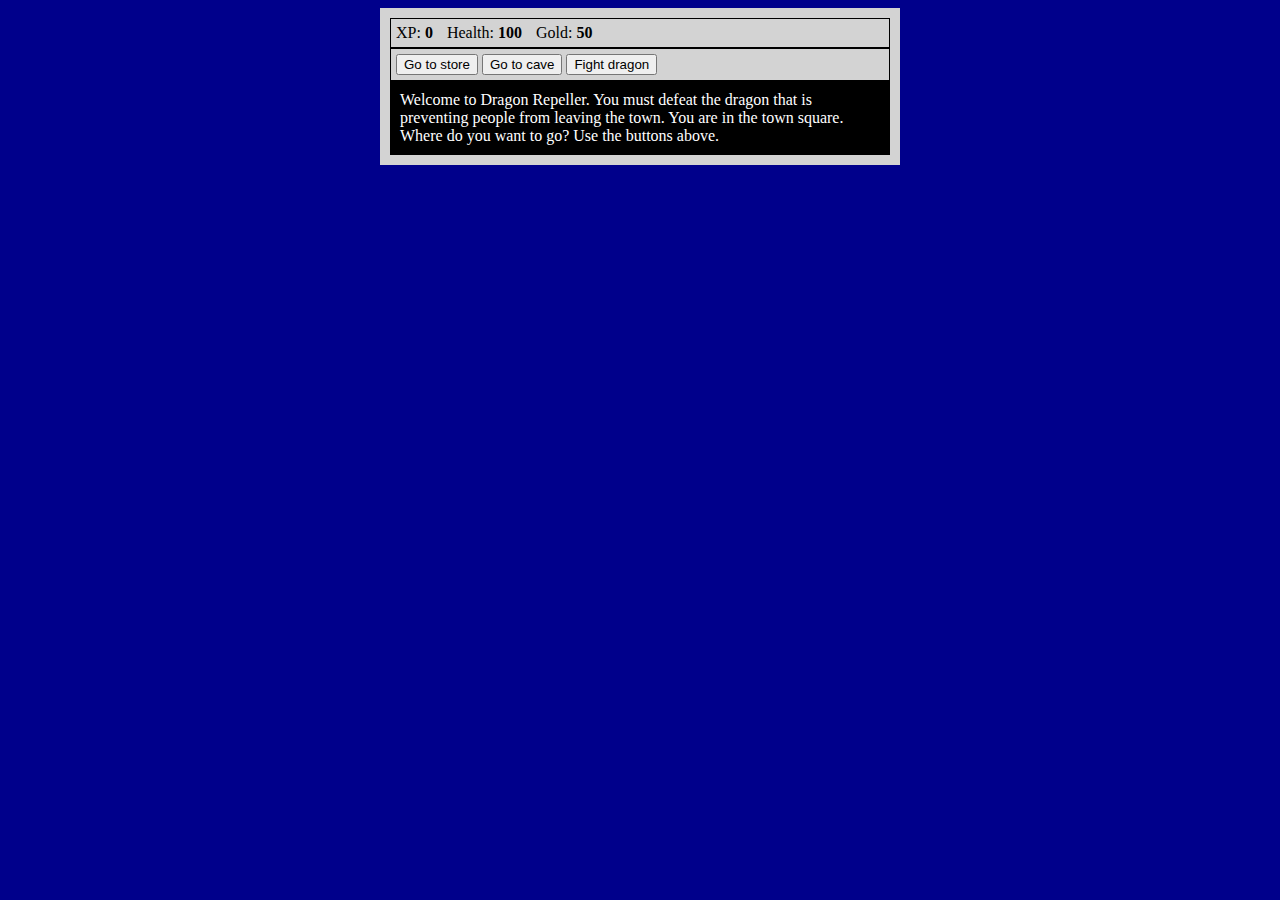
<file: basicFront/index.html>
<!DOCTYPE html>
<html lang="en" >

<head>
  <meta charset="UTF-8">
  <title>RPG - Dragon Repeller</title>
  <link rel="stylesheet" href="style.css">
</head>

<body>
<div id="game">
  <div id="stats">
    <span class="stat">XP: <strong><span id="xpText">0</span></strong></span>
    <span class="stat">Health: <strong><span id="healthText">100</span></strong></span>
    <span class="stat">Gold: <strong><span id="goldText">50</span></strong></span>
  </div>
  <div id="controls">
    <button id="button1">Go to store</button>
    <button id="button2">Go to cave</button>
    <button id="button3">Fight dragon</button>
  </div>
  <div id="monsterStats">
    <span class="stat">Monster Name: <strong><span id="monsterName"></span></strong></span>
    <span class="stat">Health: <strong><span id="monsterHealth"></span></strong></span>
  </div>
  <div id="text">Welcome to Dragon Repeller. You must defeat the dragon that is preventing people from leaving the town. You are in the town square. Where do you want to go? Use the buttons above.</div>
</div>
<script  src="script.js"></script>
</body>

</html>
</file>
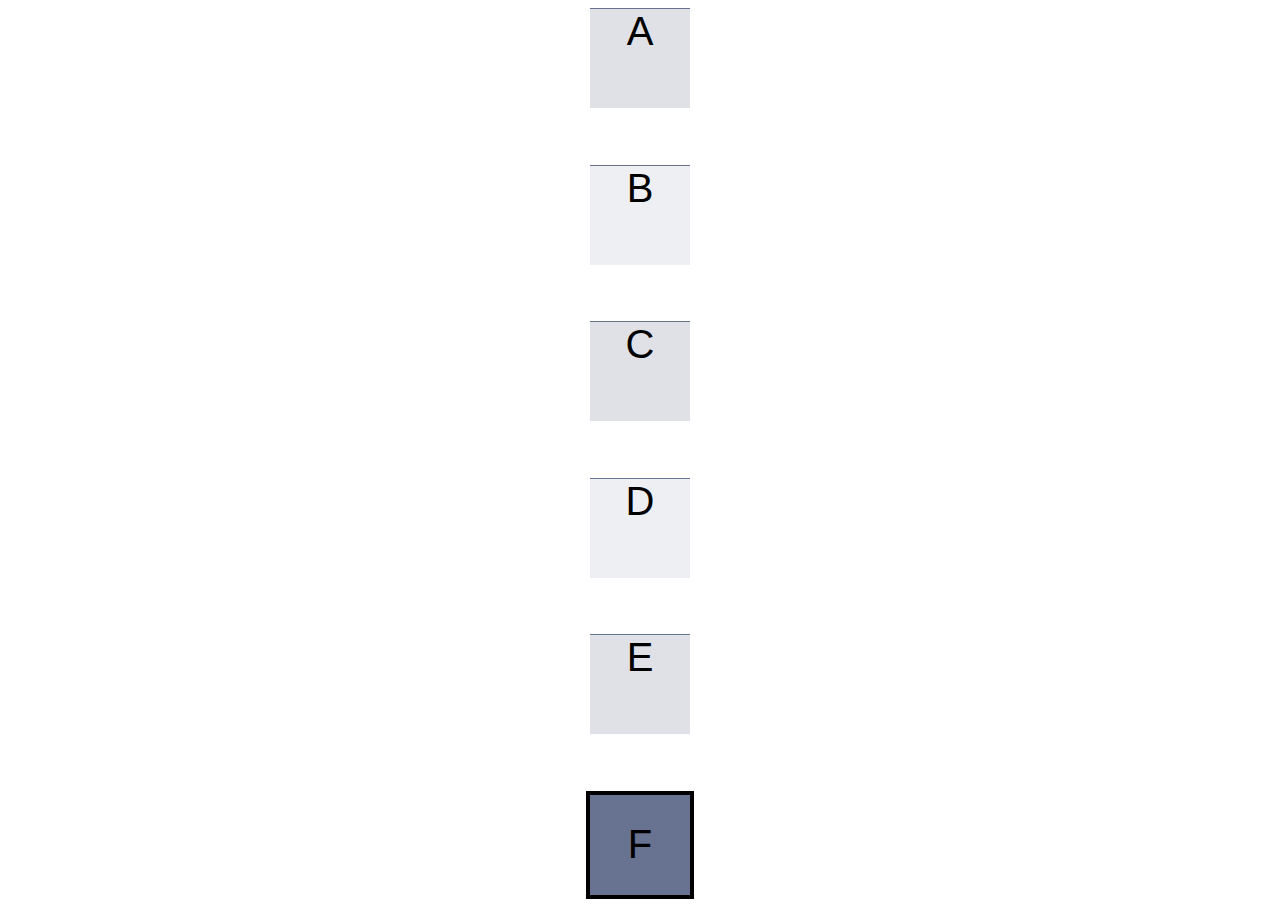
<file: project1/problem1.html>
<!DOCTYPE html>
<html lang="en">
<head>
    <meta charset="UTF-8">
    <meta name="viewport" content="width=device-width, initial-scale=1.0">
    <title>Project 1</title>
    <link rel="stylesheet" href="styleA.css">
    
</head>
<body>
    <div class="container">
        <div class="box">
            <p>A</p>
        </div>
        <div class="box">
            <p>B</p>
        </div>
        <div class="box">
            <p>C</p>
        </div>
        <div class="box">
            <p>D</p>
        </div>
        <div class="box">
            <p>E</p>
        </div>
        <div class="final">
            <p>F</p>
        </div>
    </div>
</body>
</html>
</file>
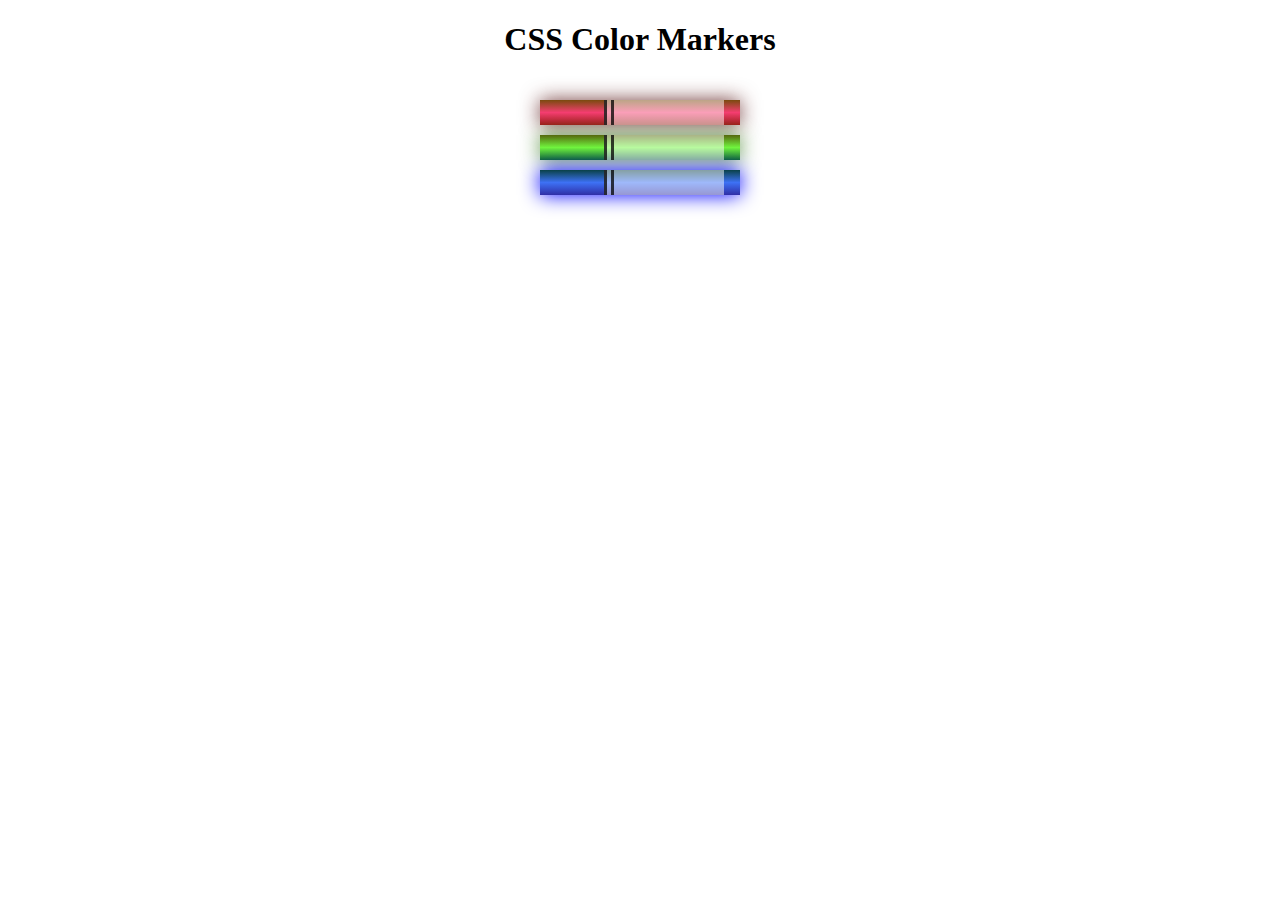
<file: usingColor/ColorMarker.html>
<!DOCTYPE html>
<html lang="en">
  <head>
    <meta charset="utf-8">
    <meta name="viewport" content="width=device-width, initial-scale=1.0">
    <title>Colored Markers</title>
    <link rel="stylesheet" href="styles2.css">
  </head>
  <body>
    <h1>CSS Color Markers</h1>
    <div class="container">
      <div class="marker red">
        <div class="cap"></div>
        <div class="sleeve"></div>
      </div>
      <div class="marker green">
        <div class="cap"></div>
        <div class="sleeve"></div>
      </div>
      <div class="marker blue">
        <div class="cap"></div>
        <div class="sleeve"></div>
      </div>
    </div>
  </body>
</html>
</file>
<file: basicFront/style.css>
body {
  background-color: darkblue;
}

#text {
  background-color: black;
  color: white;
  padding: 10px;
}

#game {
  max-width: 500px;
  max-height: 400px;
  background-color: lightgray;
  color: white;
  margin: 0 auto;
  padding: 10px;
}

#controls {
  border: 1px black solid;
  padding: 5px;
}

#stats {
  border: 1px black solid;
  color: black;
  padding: 5px;
}

#monsterStats {
  display: none;
  border: 1px black solid;
  color: white;
  padding: 5px;
  background-color: red;
}

.stat {
  padding-right: 10px;
}
</file>
<file: project1/styleA.css>
.container{
    text-align: center;
    margin: 0;
    font-family: Tahoma, sans-serif;
    font-size: 40px;
    display: flex;
    flex-direction: column;
    align-items: center;
    justify-content: space-between;
    height: 99vh;
}
.box{
    flex: 1;
    width: 100px;
    max-height: 100px;
    min-height: 100px;
    border-top: 1px solid #687291;
    box-sizing: border-box;

}
p{
    margin: 0;
}

.box:nth-child(even){
    background-color: #eeeff2;
}
.box:nth-child(odd){
    background-color: #dfe1e7;
}

.final{
    display: grid;
    border: 4px solid black;
    background-color: #687291;
    width: 100px;
    max-height: 100px;
    min-height: 100px;
    place-items: center;
}
</file>
<file: usingColor/styles2.css>
h1 {
    text-align: center;
  }
  
  .container {
    background-color: rgb(255, 255, 255);
    padding: 10px 0;
  }
  
  .marker {
    width: 200px;
    height: 25px;
    margin: 10px auto;
  }
  
  .cap {
    width: 60px;
    height: 25px;
  }
  
  .sleeve {
    width: 110px;
    height: 25px;
    background-color: rgba(255, 255, 255, 0.5);
    border-left: 10px double rgba(0, 0, 0, 0.75);
  }
  
  .cap, .sleeve {
    display: inline-block;
  }
  
  .red {
    background: linear-gradient(rgb(122, 74, 14), rgb(245, 62, 113), rgb(162, 27, 27));
    box-shadow: 0 0 20px 0 rgba(83, 14, 14, 0.8);
  }
  
  .green {
    background: linear-gradient(#55680D, #71F53E, #116C31);
    box-shadow: 0 0 20px 0 #3B7E20CC;
  }
  
  .blue {
    background: linear-gradient(hsl(186, 76%, 16%), hsl(223, 90%, 60%), hsl(240, 56%, 42%));
    box-shadow: 0 0 20px 0 blue;
  }
</file>
